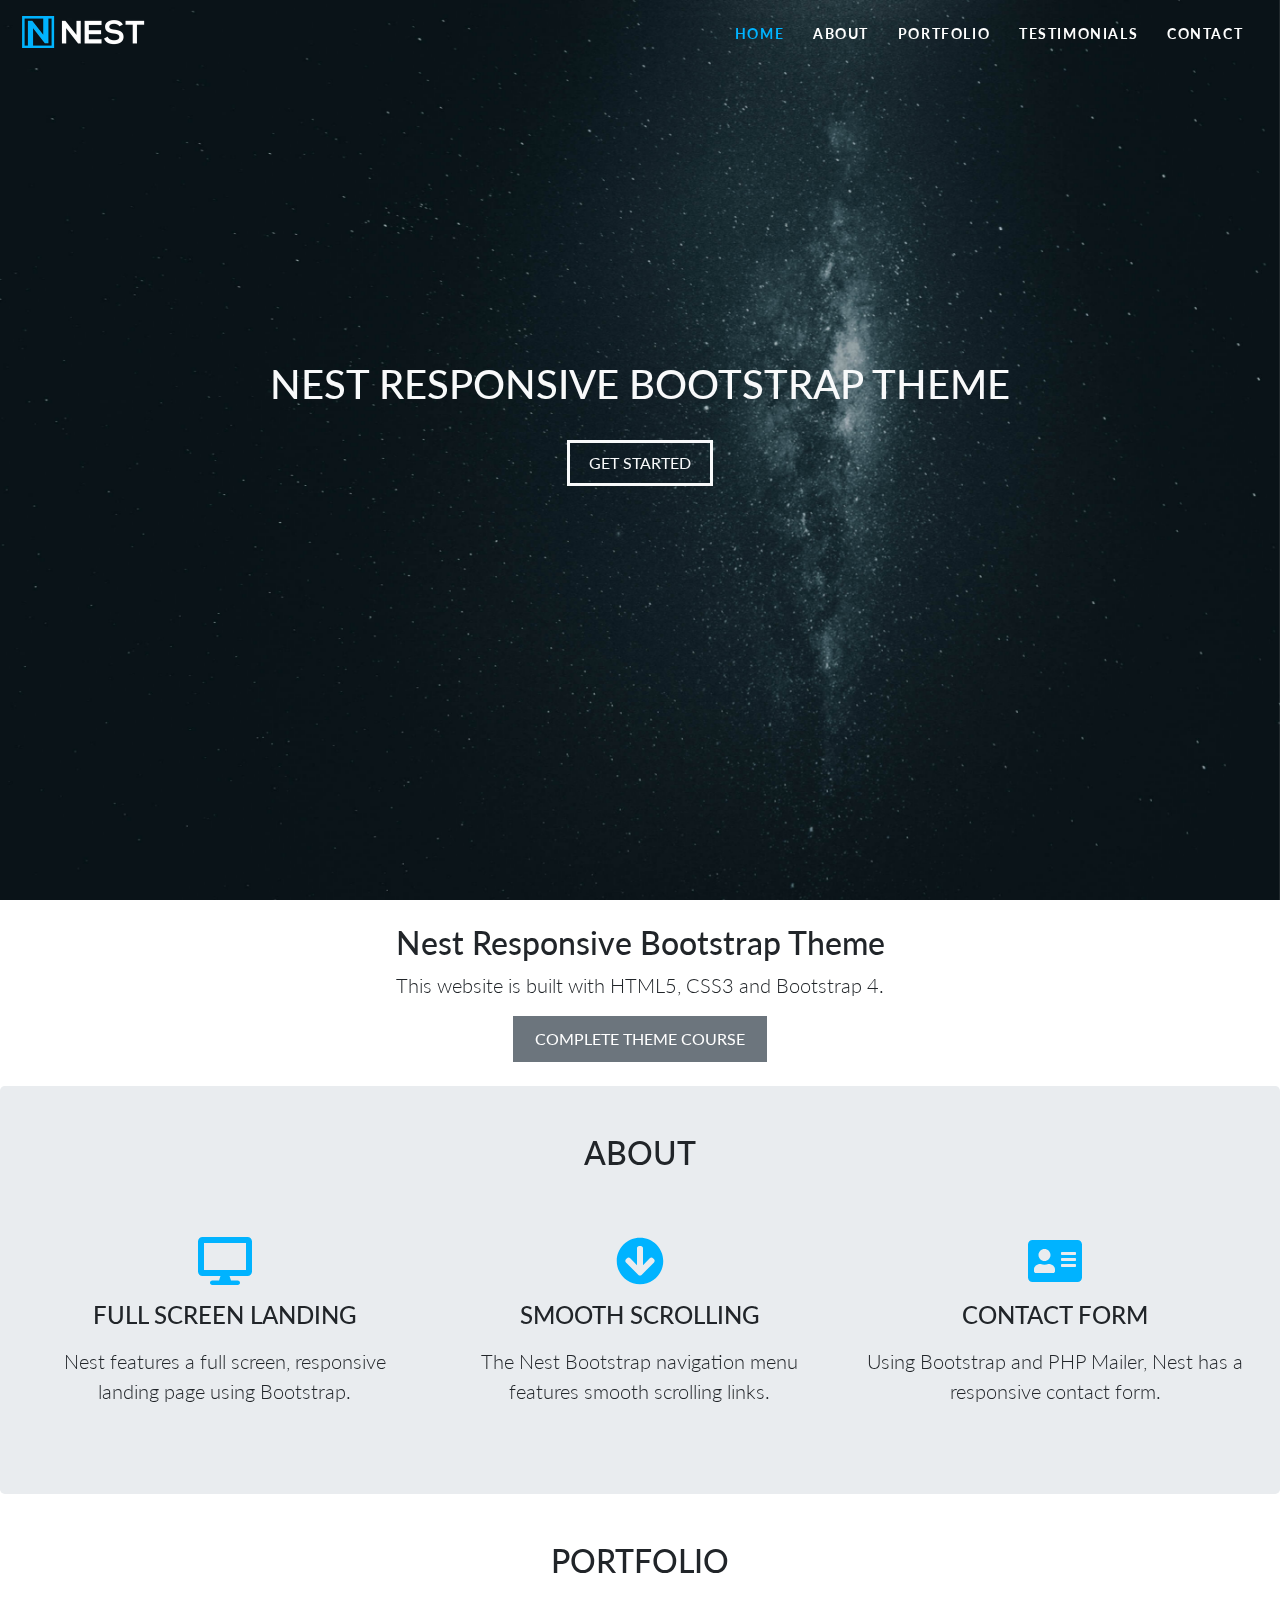
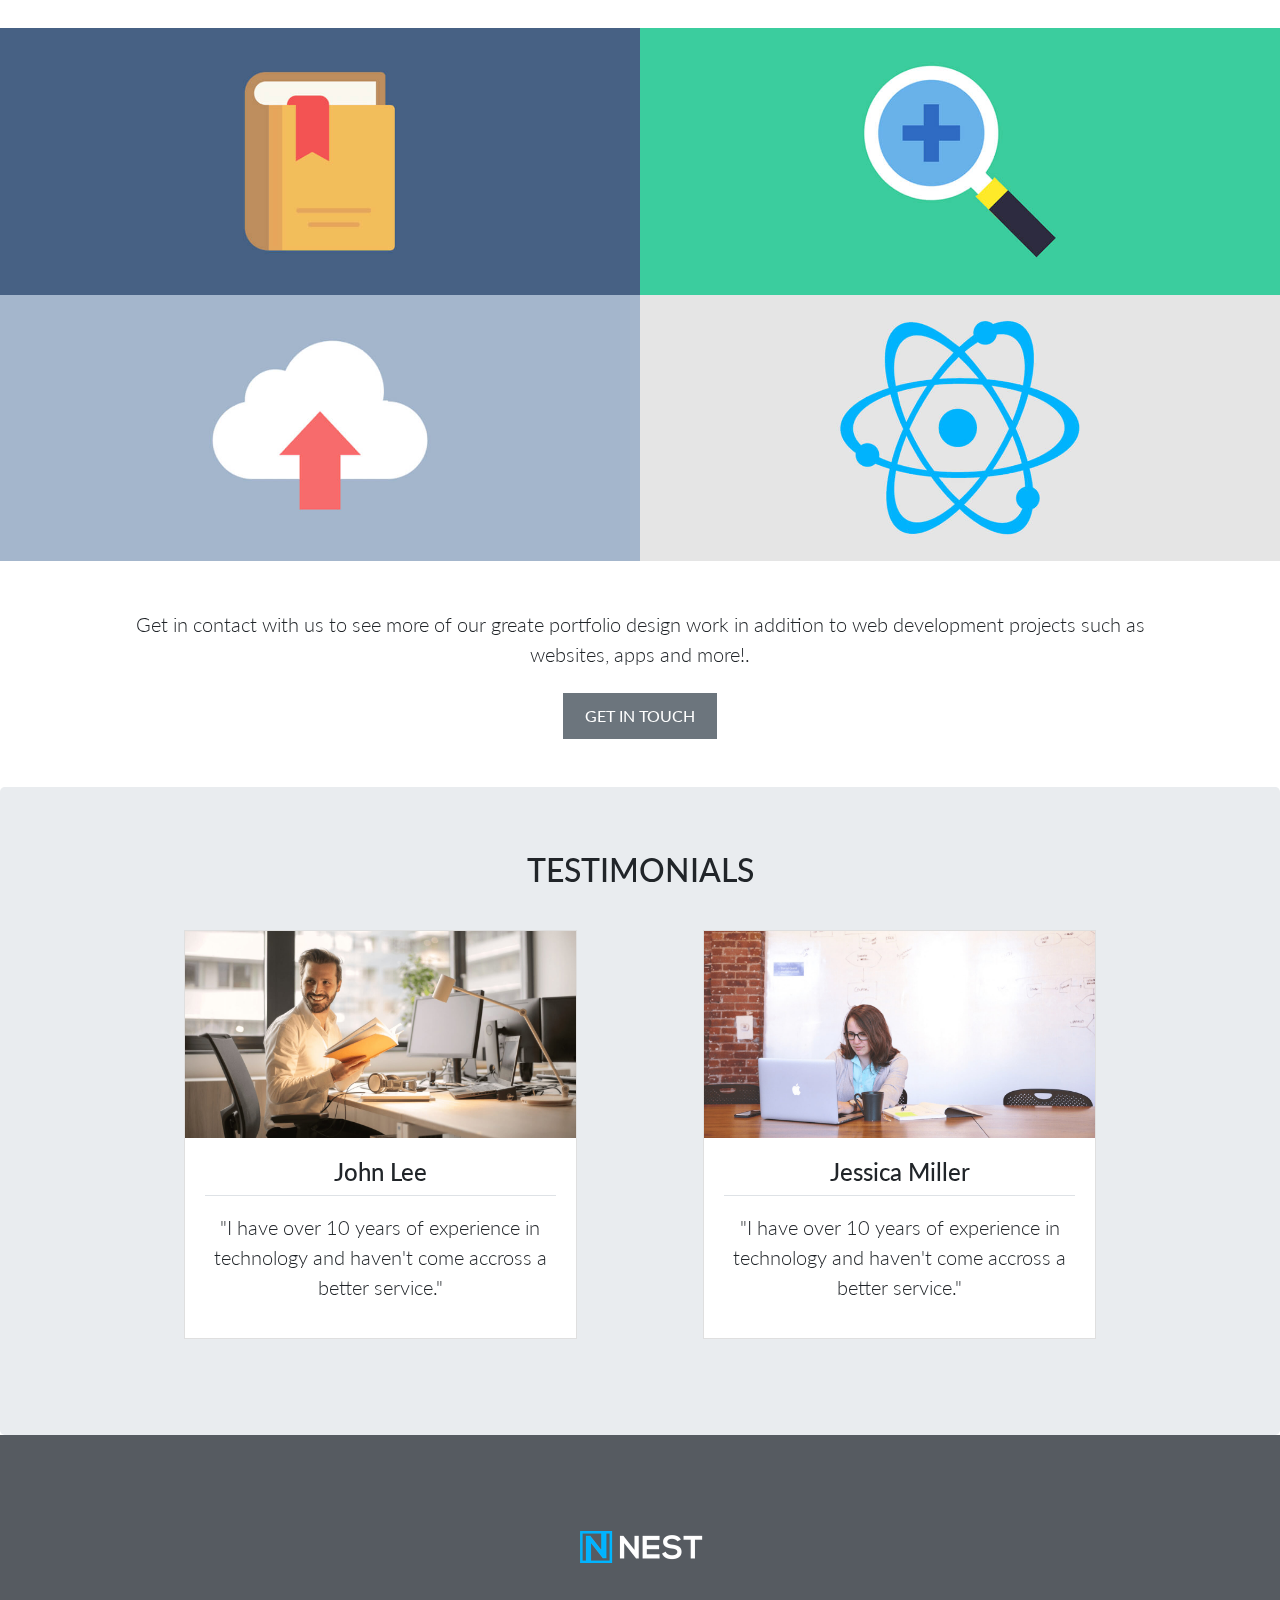
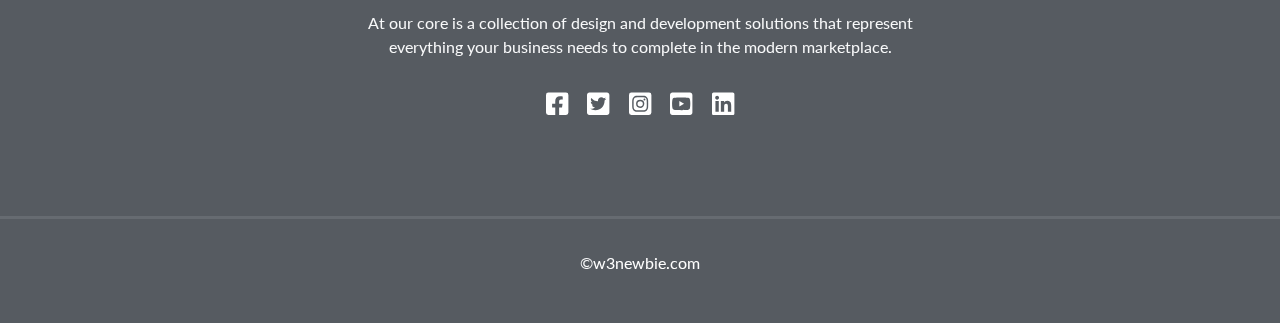
<file: index.html>
<!DOCTYPE html>
<html lang="en">
<head>
	<meta charset="UTF-8">
	<meta name="viewport" content="width=device-width, initial-scale=1.0, viewport-fit=cover">
	<meta http-equiv="X-UA-Compatible" content="ie=edge">
	<title>Nest - Responsive Bootstrap Theme</title>
	<link rel="shortcut icon" href="img/favicon.ico">
	<!-- Bootstrap CSS -->
	<link rel="stylesheet" href="css/bootstrap.min.css">
	<!-- Style.css -->
	<link rel="stylesheet" href="css/style.css">
	<!-- Google Fonts "%7C" replaces "|" for w3c validation -->
	<link href="https://fonts.googleapis.com/css?family=Lato:300,400,700&display=swap" rel="stylesheet">
</head>
<body data-spy="scroll" data-target="#navbarResponsive">
	<!-- Start Home Section -->
	<div id="home">

		<!-- Navigation -->
		<nav class="navbar navbar-dark bg-dark navbar-expand-md fixed-top">
			<a href="index.html" class="navbar-brand"><img src="img/nest.png" alt="logo" title="Nest logo"></a>
			<button class="navbar-toggler" type="button" data-toggle="collapse" data-target="#navbarResponsive">
				<span class="navbar-toggler-icon"></span>
			</button>
			<div class="collapse navbar-collapse" id="navbarResponsive">
				<ul class="navbar-nav ml-auto">
					<li class="nav-item"><a href="#home" class="nav-link">Home</a></li>
					<li class="nav-item"><a href="#about" class="nav-link">About</a></li>
					<li class="nav-item"><a href="#portfolio" class="nav-link">Portfolio</a></li>
					<li class="nav-item"><a href="#testimonials" class="nav-link">Testimonials</a></li>
					<li class="nav-item"><a href="#contact" class="nav-link">Contact</a></li>
				</ul>
			</div>
		</nav>
		
		<!-- End Navigation -->

		<!-- Start Landing Page Image-->
		<div class="landing">
			<div class="home-wrap">
				<div class="home-inner"></div>
			</div>
		</div>
		<!-- End Landing Page Image -->

		<!-- Start Landing Page Content -->
		<div class="col-12 caption">
			<h1 class="text-light text-uppercase pb-3 pb-md-4">Nest Responsive Bootstrap Theme</h1>
			<a href="#" class="btn btn-outline-light">Get Started</a>
		</div>

		<!-- End Landing Page Content-->

	</div>
	<!-- End Home Section -->

	<!-- Start About Section -->
	<div id="about" class="offset">

		<!--Start Theme Heading -->
		<div class="row justify-content-center text-center py-4">
			<div class="col-11 col-md-10 col-lg-9">
				<h2>Nest Responsive Bootstrap Theme</h2>
				<p class="lead">This website is built with HTML5, CSS3 and Bootstrap 4.</p>
				<a class="btn btn-secondary btn-md" href="https://w3newbie.com/courses/">Complete Theme Course</a>
			</div>
		</div>
		<!-- End Theme Heading -->

		<!-- Start Jumbotron -->
		<div class="jumbotron text-center pt-5 mb-0">
			<h2 class="heading">About</h2>
			<!-- Start Row -->
			<div class="row justify-content-center mt-5">
				<div class="col-md-6 col-lg-4 about pb-4 pb-lg-2">
					<i class="fas fa-desktop fa-3x"></i>
					<h4 class="text-uppercase pt-3 pb-2">Full Screen Landing</h4>
					<p class="lead">Nest features a full screen, responsive landing page using Bootstrap.</p>
				</div>
			
				<div class="col-md-6 col-lg-4 about pb-4 pb-lg-2">
					<i class="fas fa-arrow-circle-down fa-3x"></i>
					<h4 class="text-uppercase pt-3 pb-2">Smooth Scrolling</h4>
					<p class="lead">The Nest Bootstrap navigation menu features smooth scrolling links.</p>
				</div>
			
				<div class="col-md-6 col-lg-4 about pb-4 pb-lg-2">
					<i class="fas fa-address-card fa-3x"></i>
					<h4 class="text-uppercase pt-3 pb-2">Contact Form</h4>
					<p class="lead">Using Bootstrap and PHP Mailer, Nest has a responsive contact form.</p>
				</div>
			</div>
			<!-- End Row -->
		</div>

		<!-- End Jumbotron -->

	</div>
	<!-- End About Section -->

	<!-- Start Portfolio Section -->
	<div id="portfolio" class="offset">

		<!-- Start Container-Fluid -->
		<div class="container-fluid text-center py-5 mx-0">
			<h2 class="heading">Portfolio</h2>
			<!-- Start Portfolio Row-->
			<div class="row pt-4">
				<div class="col-md-6 p-0 portfolio-item overflow-hidden">
					<a href="img/portfolio/1.jpg" target="_blank"><img class="w-100" src="img/portfolio/1.jpg" alt=""></a>
				</div>
				<div class="col-md-6 p-0 portfolio-item overflow-hidden">
					<a href="img/portfolio/2.jpg" target="_blank"><img class="w-100" src="img/portfolio/2.jpg" alt=""></a>
				</div>
				<div class="col-md-6 p-0 portfolio-item overflow-hidden">
					<a href="img/portfolio/3.jpg" target="_blank"><img class="w-100" src="img/portfolio/3.jpg" alt=""></a>
				</div>
				<div class="col-md-6 p-0 portfolio-item overflow-hidden">
					<a href="img/portfolio/4.jpg" target="_blank"><img class="w-100" src="img/portfolio/4.jpg" alt=""></a>
				</div>
			</div>
			<!-- End Portfolio Row-->
			<div class="row justify-content-center">
				<div class="col-10">
					<p class="lead mt-5 mb-4">
						Get in contact with us to see more of our greate portfolio design work in addition to web development projects
						such as websites, apps and more!.
					</p>
					<a href="#contact" class="btn btn-secondary">Get in touch</a>
				</div>
			</div>
		</div>

		<!-- End Container-Fluid -->

	</div>
	<!-- End Portfolio Section -->

	<!-- Start Testimonials Section -->
	<div id="testimonials" class="offset">

		<!-- Start Jumbotron-->
		<div class="jumbotron text-center pb-5 mb-0">
			<h2 class="heading">Testimonials</h2>
			<div class="row justify-content-center">
				<div class="col-11 col-md-10">
					<div class="row pt-3">
						<div class="col-md-6 pb-5">
							<div class="card rounded-0 mx-lg-4 mx-lg-5">
								<img src="img/testimonials/1.jpg" alt="" class="card-img-top rounded-0">
								<div class="card-body">
									<h4>John Lee</h4>
									<p class="lead border-top pt-3">"I have over 10 years of experience in technology and haven't come accross a better service."</p>
								</div>
							</div>
						</div>
						<div class="col-md-6 pb-5">
							<div class="card rounded-0 mx-lg-4 mx-lg-5">
								<img src="img/testimonials/2.jpg" alt="" class="card-img-top rounded-0">
								<div class="card-body">
									<h4>Jessica Miller</h4>
									<p class="lead border-top pt-3">"I have over 10 years of experience in technology and haven't come accross a better service."</p>
								</div>
							</div>
						</div>
					</div>
				</div>
			</div>
		</div>

		<!-- End Jumbotron -->

	</div>
	<!-- End Testimonials Section -->

	<!-- Start Contact Section -->
	<div id="contact" class="offset">

		<div class="container-fluid footer">
			<div class="row pt-5 pb-5 justify-content-center">
				<div class="col-sm-11 col-md-9 col-lg-6 text-light text-center">
					<img src="img/nest.png" alt="" class="my-5">
					<p>At our core is a collection of design and development solutions that represent everything
						your business needs to complete in the modern marketplace.
					</p>
					<ul class="social pt-3 pb-5">
						<li><a href="#"><i class="fab fa-facebook-square"></i></a></li>
						<li><a href="#"><i class="fab fa-twitter-square"></i></a></li>
						<li><a href="#"><i class="fab fa-instagram-square"></i></a></li>
						<li><a href="#"><i class="fab fa-youtube-square"></i></a></li>
						<li><a href="#"><i class="fab fa-linkedin"></i></a></li>
					</ul>
				</div>
				<hr class="socket w-100 pt-3 mt-5">
				<p class="mb-0 text-light">
					&copy;<a href="#">w3newbie.com</a>
				</p>
				<a class="goToTopBtn"><i class="fas fa-arrow-up" aria-hidden="true"></i></a>
			</div> <!-- End Row-->
		</div> <!-- End container fluid-->

	</div>
	<!-- End Contact Section -->

	
	<!-- Script Source Files -->

	<!-- jQuery -->
	<script src="js/jquery-3.4.1.min.js"></script>
	<!-- Bootstrap JS -->
	<script src="js/bootstrap.min.js"></script>
	<!-- Font Awesome -->
	<script src="js/all.min.js"></script>

	<script>
		$('.goToTopBtn').hide();
		$(window).scroll(function(){
			$('nav').toggleClass('scrolled', $(this).scrollTop() > 200);
			if ($(this).scrollTop() > 300) {
        $('.goToTopBtn').fadeIn();
      } else {
        $('.goToTopBtn').fadeOut();
      }
		});
		$('.navbar-nav a').on('click', function(e){
			if (this.hash !== '') {
				e.preventDefault();
				const hash = this.hash;
				$('html, body').animate({
					scrollTop: $(hash).offset().top
				}, 800);
			}
		});
		$(".goToTopBtn").click(function () {
      $("html, body").animate({
        scrollTop: $('#home').offset().top
      }, 800);
      return false;
    });
	</script>
	
	<!-- End of Script Source Files -->
</body>
</html>
</file>
<file: css/style.css>
/*============= RESET STYLE =============

/*-- iPhone X Remove Gutters
Ignore W3C Validation error for this style. --*/
html {
   padding: env(safe-area-inset);
   /* scroll-behavior: smooth; */
}

/*-- Body Resets --*/
body {
   font-family: 'Lato', sans-serif;
   /* color: #505962; */
   overflow-x: hidden;
}

/*============= NAVIGATION =============*/
.bg-dark {
   background-color: transparent!important;
   transition: 0.5s ease;
}

.bg-dark.scrolled {
   background-color: #343a40!important;
}

.navbar-dark {
   padding: .6rem 1rem;
   font-size: .9rem;
   font-weight: 700;
   text-transform: uppercase;
   letter-spacing: .1rem;
}
.navbar-brand img{
   height: 2rem;
}

.navbar-nav li {
   padding-right: .8rem;
}

.navbar-nav .nav-link {
   padding-top: .8rem;
   color: white!important;
}

.navbar-nav .nav-link:hover,
.navbar-nav .nav-link.active {
   color: #00b3ff!important;
}

/*============= LANDING PAGE =============*/

/*-- Fixed Landing Page Section --*/
.landing {
   height: 100vh;
}

.home-inner {
   background-image: url('../img/landing.jpg');
   position: fixed;
}
/*-- Landing Page Content --*/
.caption {
   z-index: 1;
   position: absolute;
   top: 40%;
   text-align: center;
}

.btn {
   border-width: medium;
   border-radius: 0;
   text-transform: uppercase;
   padding: .5rem 1.2rem;
}

/*============= ABOUT SECTION =============*/

/*-- Scrollspy Offset --*/
.offset:before {
   content: '';
   height: 3.875rem;
   display: block;
   margin-top: -3.875rem;
}

.heading {
   text-transform: uppercase;
   font-size: 700;
   padding-bottom: 1rem;
}

.about .svg-inline--fa {
   color: #00b3ff;
}

/*============= PORTFOLIO SECTION =============*/
.portfolio-item img:hover {
   transform: scale(1.1);
}
.portfolio-item img {
   transition: transform .4s ease;
}

/*============= TESTIMONIALS SECTION =============*/



/*============= CONTACT SECTION =============*/

.footer {
   background-color: #565b61;
}

.footer img {
   height: 2rem;
}
.footer a {
   color: white;
   text-decoration: none;
}
ul.social {
  list-style-type: none;
  display: flex;
  padding: 0;
  margin: 0 auto;
  max-width: 11.8rem;  
}

ul.social li {
   margin: 0 auto;
   display: inline;
   padding-right: 1.2rem;
}


.footer .svg-inline--fa {
   font-size: 1.6rem;
}

.footer .svg-inline--fa:hover {
   color: #00b3ff;
}

hr.socket {
   border-top: .2rem solid #666b71;
}

.goToTopBtn {
   position: fixed;
   width: 40px;
   height: 40px;
   background-color: #505962;
   bottom: 40px;
   right: 50px;
   text-decoration: none;
   text-align: center;
   line-height: 2.5rem;
   border-radius: 8px;
   color: white;
   opacity: .6;
}
.goToTopBtn .svg-inline--fa {
   font-size: 1.3rem;
   /* text-align: center; */
}
a.goToTopBtn:hover,
a.goToTopBtn .svg-inline--fa:hover {
   color: #00b3ff;
   opacity: 1;
}

/*============= MEDIA QUERIES =============*/

/* Medium (md) devices (tablets, 768px and under) */
@media (max-width: 767.98px) {
   .caption {
      top: 40%;
   }
   .caption h1 {
      font-size: 1.8rem;
   }
}

/*============ BOOTSTRAP BREAK POINTS:

Extra small (xs) devices (portrait phones, less than 576px)
No media query since this is the default in Bootstrap

Small (sm) devices (landscape phones, 576px and up)
@media (min-width: 576px) { ... }

Medium (md) devices (tablets, 768px and up)
@media (min-width: 768px) { ... }

Large (lg) devices (desktops, 992px and up)
@media (min-width: 992px) { ... }

Extra (xl) large devices (large desktops, 1200px and up)
@media (min-width: 1200px) { ... }

=============*/

/*-- Fixed Landing Page Section --*/
.landing {
   position: relative;
   width: 100%;
   display: table;
   z-index: -1;
}
.home-wrap {
   clip: rect(0, auto, auto, 0);
   position: absolute;
   top: 0;
   left: 0;
   width: 100%;
   height: 100%;
}
.home-inner {
   display: table;
   top: 0;
   left: 0;
   width: 100%;
   height: 100%;
   background-size: cover;
   background-position: center center;
   transform: translateZ(0);
   -webkit-transform: translateZ(0);
   will-change: transform;
}
</file>
